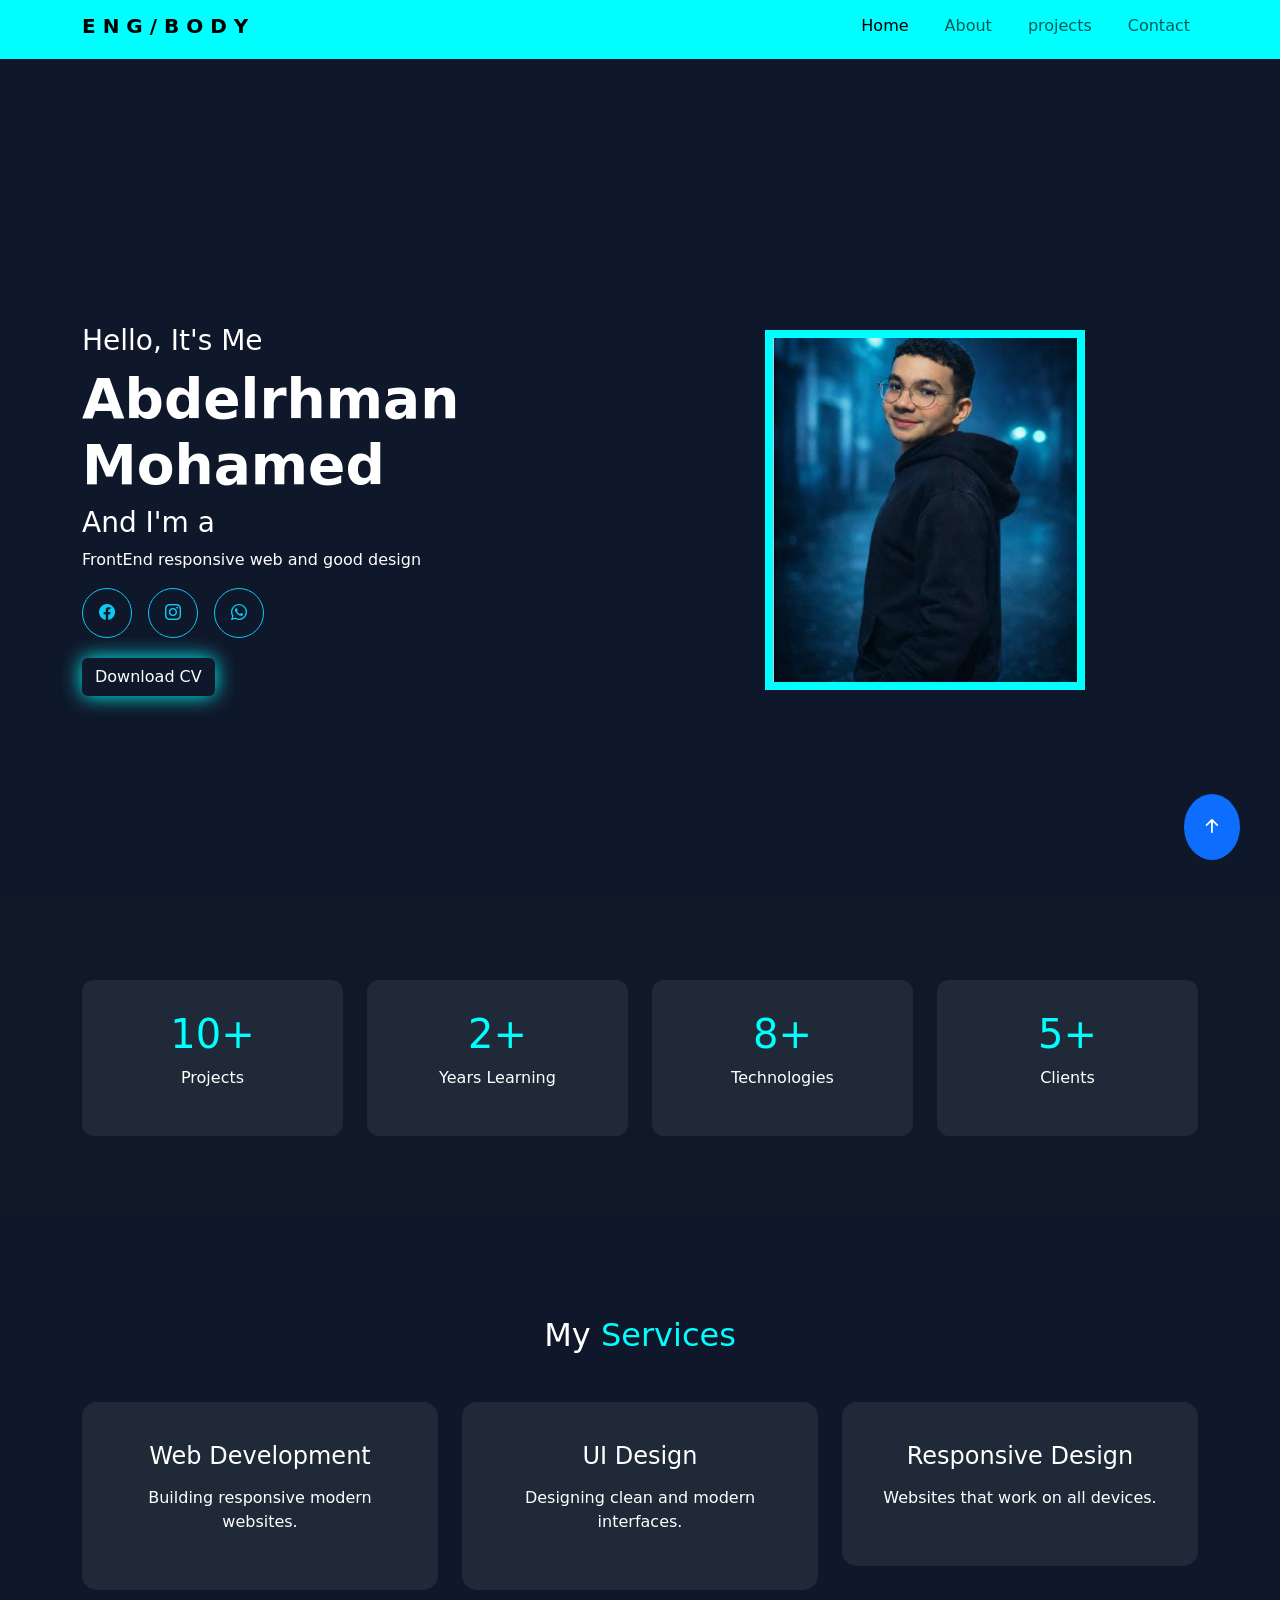
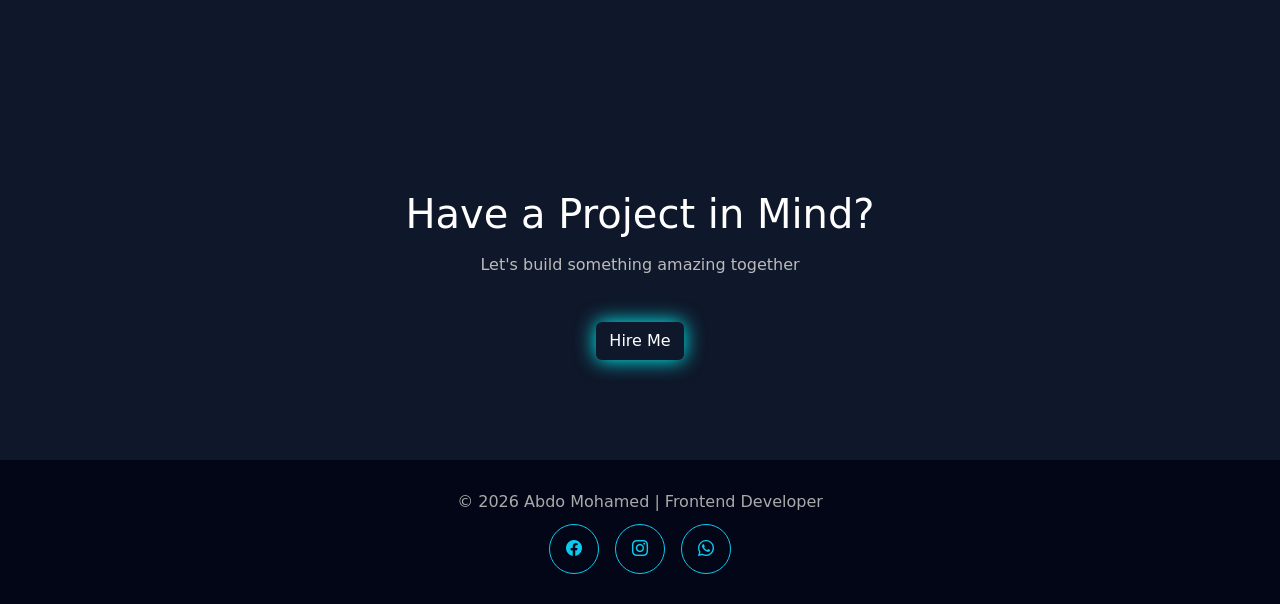
<file: My portofoliio/html/index.html>
<!doctype html>
<html lang="en">

<head>
  <meta charset="UTF-8" />
  <meta name="viewport" content="width=device-width, initial-scale=1" />

  <title>Portfolio</title>

  <link rel="stylesheet" href="style.css" />

  <link rel="stylesheet" href="css/bootstrap.min.css" />
  <link href="https://cdn.jsdelivr.net/npm/bootstrap-icons@1.11.3/font/bootstrap-icons.css" rel="stylesheet">
</head>

<body>


  <nav class="navbar navbar-expand-lg fixed-top">
    <div class="container">
      <h5 class="navbar-brand">E N G / B O D Y</h5>

      <button class="navbar-toggler" data-bs-toggle="collapse" data-bs-target="#menu">
        <span class="navbar-toggler-icon"></span>
      </button>

      <div class="collapse navbar-collapse" id="menu">
        <ul class="navbar-nav ms-auto">
          <h6 class="d-flex">
            <li class="nav-item">
              <a class="nav-link active" href="Home.html">Home</a>
            </li>
            <li class="nav-item">
              <a class="nav-link" href="about.html">About</a>
            </li>
            <li class="nav-item">
              <a class="nav-link" href="projects.html">projects</a>
            </li>

            <li class="nav-item">
              <a class="nav-link" href="contact.html">Contact</a>
            </li>
          </h6>
        </ul>
      </div>
    </div>
  </nav>



  <section class="home">
    <div class="container">
      <div class="row align-items-center">
        <div class="col-md-6">
          <h3>Hello, It's Me</h3>
          <h1>Abdelrhman Mohamed</h1>

          <h3>And I'm a <span class="typing"></span></h3>

          <p>FrontEnd responsive web and good design</p>

          <div class="d-flex  gap-3">
  
  <a href="https://www.facebook.com/profile.php?id=61578994753180" class="btn btn-outline-info rounded-circle d-flex align-items-center justify-content-center" style="width:50px; height:50px;">
    <i class="bi bi-facebook"></i>
  </a>

  <a href="https://www.instagram.com/abdelrhmanelgwily/" class="btn btn-outline-info rounded-circle d-flex align-items-center justify-content-center" style="width:50px; height:50px;">
    <i class="bi bi-instagram"></i>
  </a>

  
  </a>

  <a href="https://wa.me/201143360463?text=Hello%20I%20want%20to%20contact%20you" class="btn btn-outline-info rounded-circle d-flex align-items-center justify-content-center" style="width:50px; height:50px;">
    <i class="bi bi-whatsapp"></i>
  </a>

</div>

          <button class="btn btn-main" style="color: white;">Download CV</button>
        </div>

        <div class="col-md-6 text-center">
          <div class="hexagon">
            <img src="images/WhatsApp Image 2026-03-07 at 4.13.08 PM.jpeg" />
          </div>
        </div>
      </div>
    </div>
  </section>


  <section class="stats">
    <div class="container">
      <div class="row text-center">
        <div class="col-md-3">
          <div class="stat-box">
            <h2>10+</h2>
            <p>Projects</p>
          </div>
        </div>

        <div class="col-md-3">
          <div class="stat-box">
            <h2>2+</h2>
            <p>Years Learning</p>
          </div>
        </div>

        <div class="col-md-3">
          <div class="stat-box">
            <h2>8+</h2>
            <p>Technologies</p>
          </div>
        </div>

        <div class="col-md-3">
          <div class="stat-box">
            <h2>5+</h2>
            <p>Clients</p>
          </div>
        </div>
      </div>
    </div>
  </section>
  <section class="services">
    <div class="container">
      <h2 class="text-center">My <span>Services</span></h2>

      <div class="row mt-5">
        <div class="col-md-4">
          <div class="service-card">
            <i class="bx bx-code"></i>
            <h4>Web Development</h4>
            <p>Building responsive modern websites.</p>
          </div>
        </div>

        <div class="col-md-4">
          <div class="service-card">
            <i class="bx bx-palette"></i>
            <h4>UI Design</h4>
            <p>Designing clean and modern interfaces.</p>
          </div>
        </div>

        <div class="col-md-4">
          <div class="service-card">
            <i class="bx bx-mobile"></i>
            <h4>Responsive Design</h4>
            <p>Websites that work on all devices.</p>
          </div>
        </div>
      </div>
    </div>
  </section>


  <section class="cta">
    <div class="container text-center">
      <h2>Have a Project in Mind?</h2>

      <p>Let's build something amazing together</p>

      <a href="#contact" class="btn btn-main" style="color: white;">Hire Me</a>
    </div>
  </section>
  <footer class="footer">
    <div class="container text-center">
      <p>© 2026 Abdo Mohamed | Frontend Developer</p>

      <div class="d-flex justify-content-center gap-3">
  
  <a href="https://www.facebook.com/profile.php?id=61578994753180" class="btn btn-outline-info rounded-circle d-flex align-items-center justify-content-center" style="width:50px; height:50px;">
    <i class="bi bi-facebook"></i>
  </a>

  <a href="https://www.instagram.com/abdelrhmanelgwily/" class="btn btn-outline-info rounded-circle d-flex align-items-center justify-content-center" style="width:50px; height:50px;">
    <i class="bi bi-instagram"></i>
  </a>

  
  </a>

  <a href="https://wa.me/201143360463?text=Hello%20I%20want%20to%20contact%20you" class="btn btn-outline-info rounded-circle d-flex align-items-center justify-content-center" style="width:50px; height:50px;">
    <i class="bi bi-whatsapp"></i>
  </a>

</div>
    </div>
    <div class="icons_footer">
      <a href="#"><i class="fa-solid fa-phone"></i></a>
      <a href="#"><i class="fa-brands fa-facebook-f"></i></a>
      <a href="#"><i class="fa-brands fa-instagram"></i></a>
      <a href="#"><i class="fa-brands fa-x-twitter"></i></a>
    </div>
  </footer>
  <button id="scrollTopBtn" title="Go to top">
    <i class="bi bi-arrow-up-short"></i>

  <script src="script.js"></script>
  <script src="js/bootstrap.bundle.js"></script>
</body>

</html>
</file>
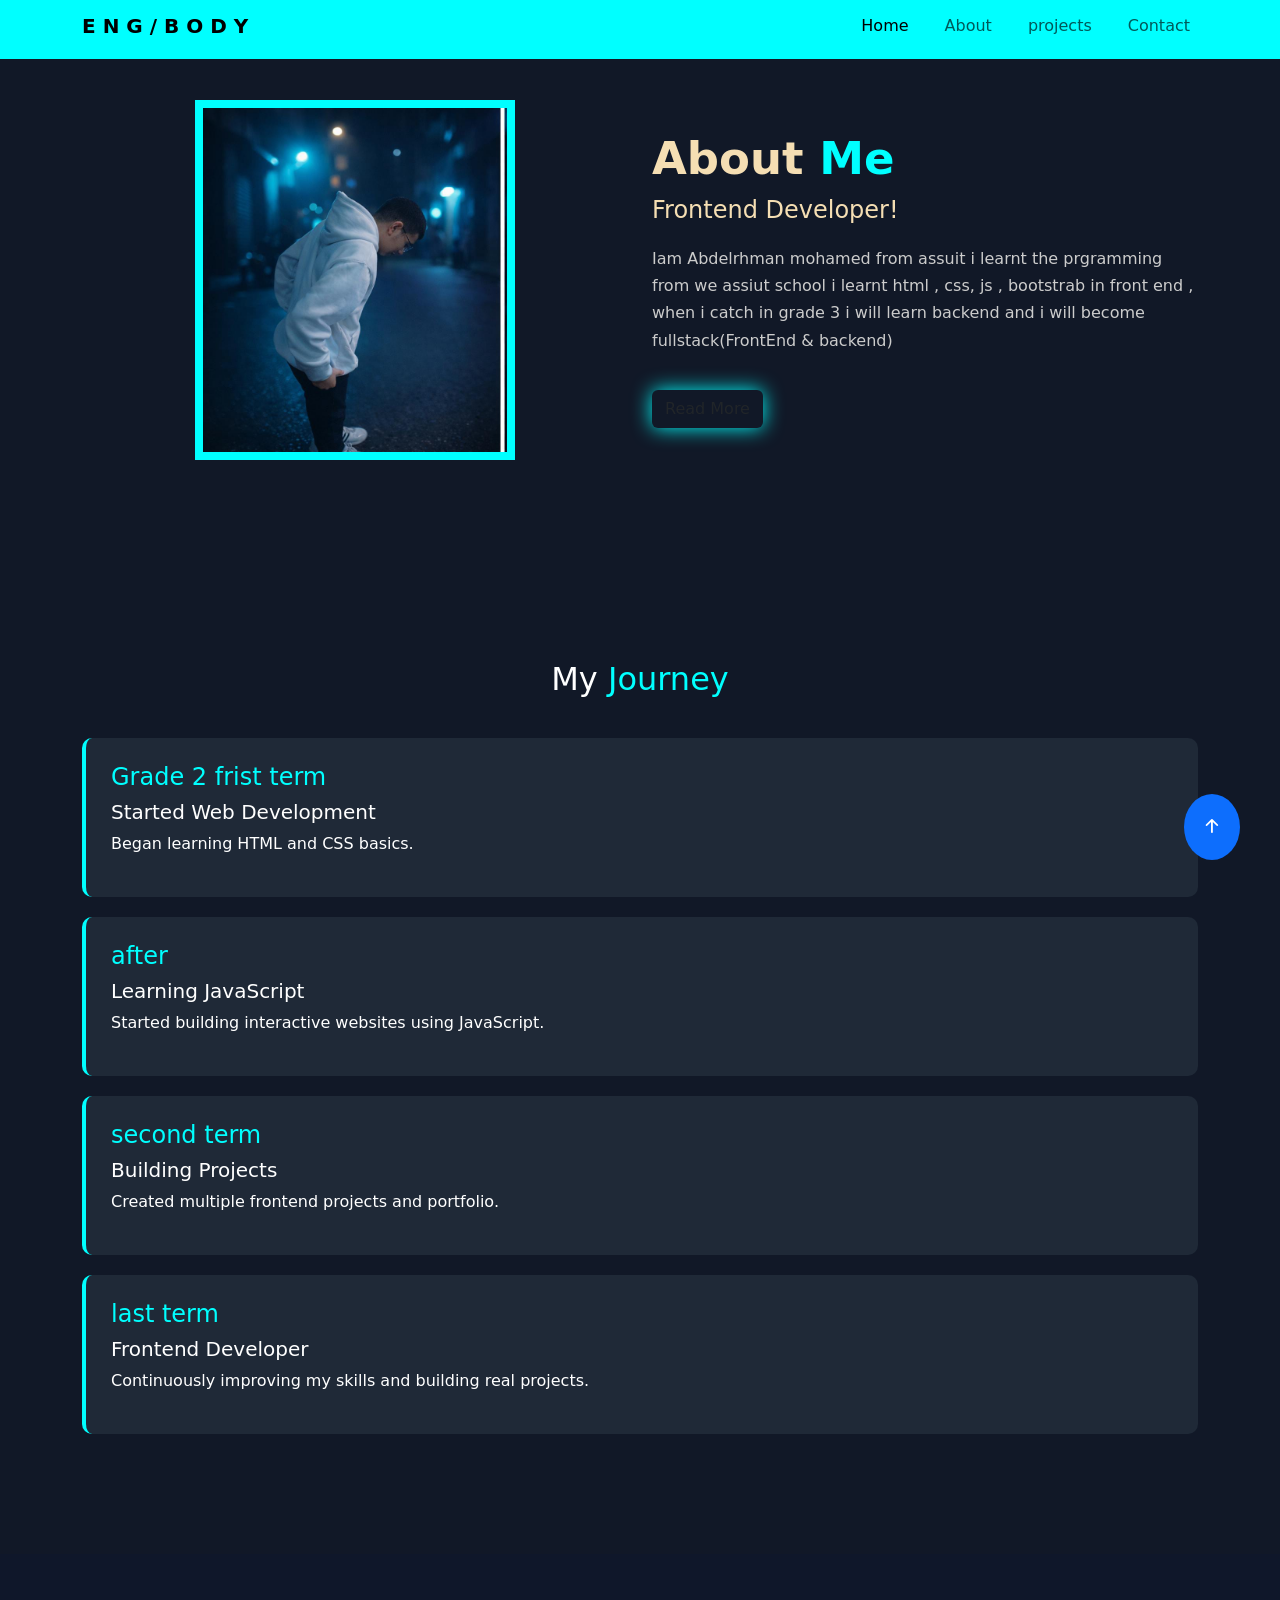
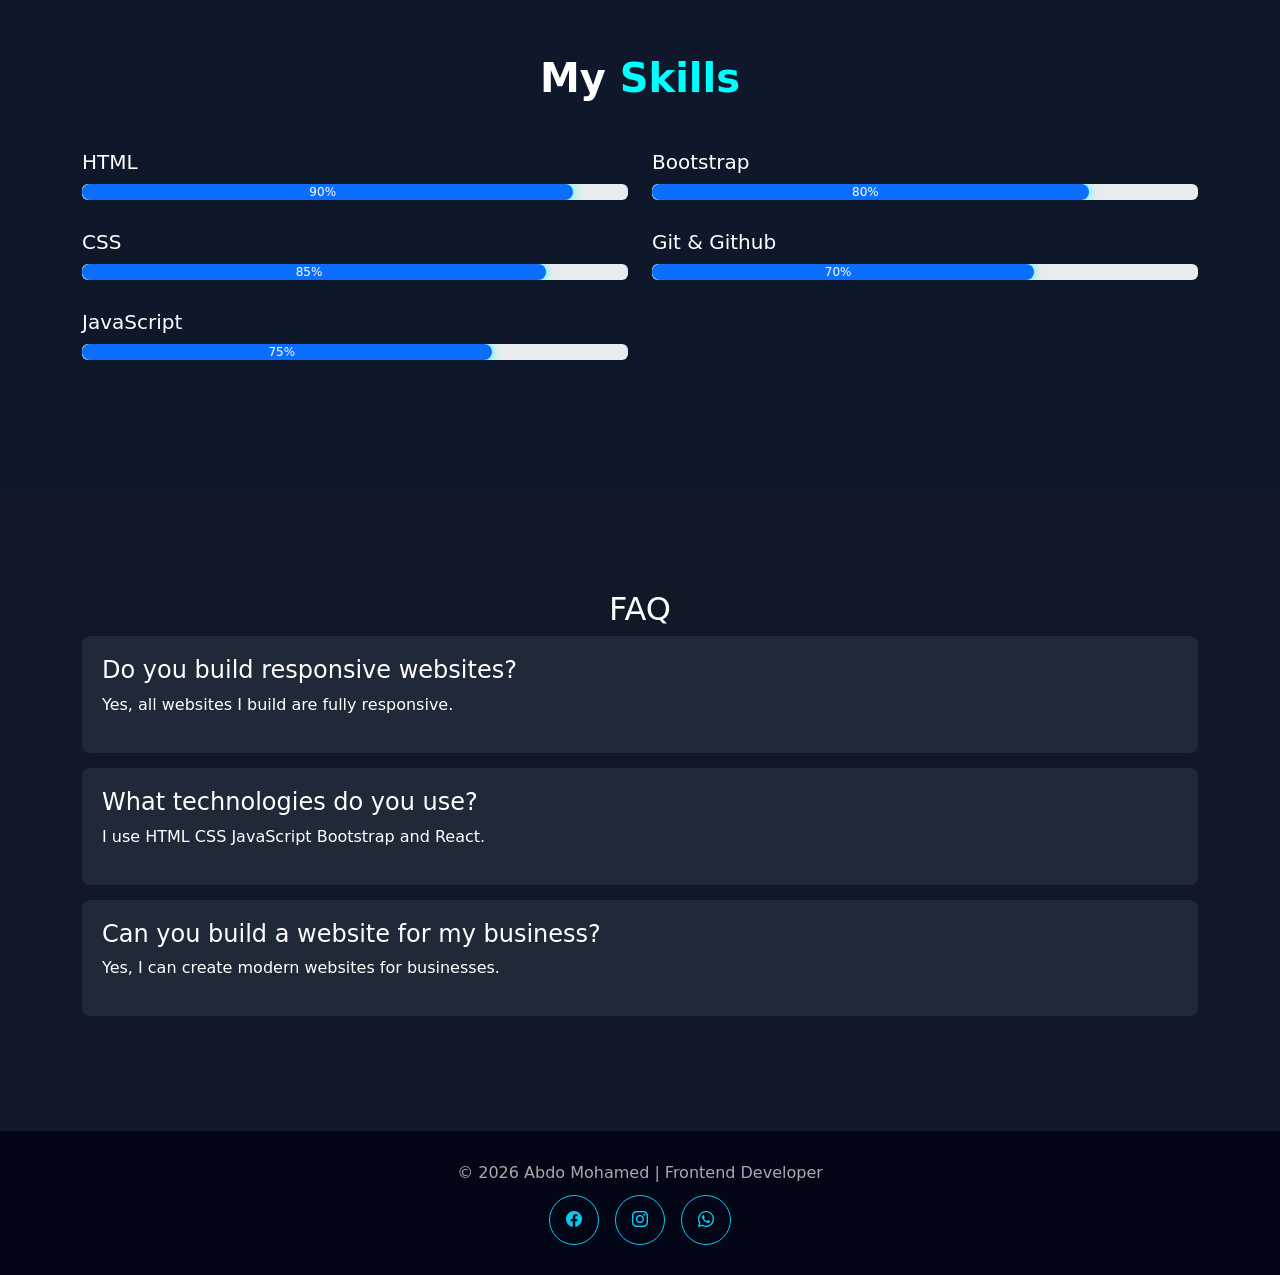
<file: My portofoliio/html/about.html>
<!DOCTYPE html>
<html lang="en">
<head>
    <meta charset="UTF-8">
    <meta name="viewport" content="width=device-width, initial-scale=1.0">
    <title>Document</title>
    <link rel="stylesheet" href="style.css">
    <link rel="stylesheet" href="css/bootstrap.min.css">
    <link href="https://cdn.jsdelivr.net/npm/bootstrap-icons@1.11.3/font/bootstrap-icons.css" rel="stylesheet">
</head>
<body>
    <nav class="navbar navbar-expand-lg fixed-top ">
<div class="container">

<h5 class="navbar-brand">E N  G
    / B O D Y </h5>

<button class="navbar-toggler" data-bs-toggle="collapse" data-bs-target="#menu">
<span class="navbar-toggler-icon"></span>
</button>

<div class="collapse navbar-collapse" id="menu">

<ul class="navbar-nav ms-auto">
<h6 class="d-flex">
    <li class="nav-item"><a class="nav-link active" href="Home.html">Home</a></li>
<li class="nav-item"><a class="nav-link" href="about.html">About</a></li>
<li class="nav-item"><a class="nav-link" href="projects.html">projects</a></li>


<li class="nav-item"><a class="nav-link" href="contact.html">Contact</a></li>

</h6>


</ul>

</div>
</div>
</nav>
    

<section class="about w-100" id="about">

<div class="container">

<div class="row align-items-center">

<div class="col-md-6 text-center">

<div class="about-img">
<img src="images/WhatsApp Image 2026-03-07 at 4.13.22 PM.jpeg">
</div>

</div>

<div class="col-md-6 about-text">

<h2>About <span>Me</span></h2>

<h4>Frontend Developer!</h4>

<p>
Iam Abdelrhman mohamed from assuit i learnt the prgramming from we assiut school i learnt html , css, js , bootstrab
in front end , when i catch in grade 3 i will learn backend and i will become fullstack(FrontEnd & backend)

</p>

<button class="btn btn-main">Read More</button>

</div>

</div>

</div>

</section>
<section class="journey">

<div class="container">

<h2 class="text-center">My <span>Journey</span></h2>

<div class="timeline">

<div class="timeline-item">

<h4>Grade 2  frist term</h4>
<h5>Started Web Development</h5>
<p>Began learning HTML and CSS basics.</p>

</div>

<div class="timeline-item">

<h4>after </h4>
<h5>Learning JavaScript</h5>
<p>Started building interactive websites using JavaScript.</p>

</div>

<div class="timeline-item">

<h4>second term</h4>
<h5>Building Projects</h5>
<p>Created multiple frontend projects and portfolio.</p>

</div>

<div class="timeline-item">

<h4>last term</h4>
<h5>Frontend Developer</h5>
<p>Continuously improving my skills and building real projects.</p>

</div>

</div>

</div>

</section>


<section class="skills" id="skills">

<div class="container">

<h2 class="text-center">My <span>Skills</span></h2>

<div class="row mt-5">

<div class="col-md-6">

<div class="skill">
<h5>HTML</h5>
<div class="progress">
<div class="progress-bar html">90%</div>
</div>
</div>

<div class="skill">
<h5>CSS</h5>
<div class="progress">
<div class="progress-bar css">85%</div>
</div>
</div>

<div class="skill">
<h5>JavaScript</h5>
<div class="progress">
<div class="progress-bar js">75%</div>
</div>
</div>

</div>

<div class="col-md-6">

<div class="skill">
<h5>Bootstrap</h5>
<div class="progress">
<div class="progress-bar bootstrap">80%</div>
</div>
</div>


<div class="skill">
<h5>Git & Github</h5>
<div class="progress">
<div class="progress-bar git">70%</div>
</div>
</div>

</div>

</div>

</div>

</section>
<section class="faq">

<div class="container">

<h2 class="text-center">FAQ</h2>

<div class="faq-item">
<h4>Do you build responsive websites?</h4>
<p>Yes, all websites I build are fully responsive.</p>
</div>

<div class="faq-item">
<h4>What technologies do you use?</h4>
<p>I use HTML CSS JavaScript Bootstrap and React.</p>
</div>

<div class="faq-item">
<h4>Can you build a website for my business?</h4>
<p>Yes, I can create modern websites for businesses.</p>
</div>

</div>

</section>

<footer class="footer">
    <div class="container text-center">
      <p>© 2026 Abdo Mohamed | Frontend Developer</p>

      <div class="d-flex justify-content-center gap-3">
  
  <a href="https://www.facebook.com/profile.php?id=61578994753180" class="btn btn-outline-info rounded-circle d-flex align-items-center justify-content-center" style="width:50px; height:50px;">
    <i class="bi bi-facebook"></i>
  </a>

  <a href="https://www.instagram.com/abdelrhmanelgwily/" class="btn btn-outline-info rounded-circle d-flex align-items-center justify-content-center" style="width:50px; height:50px;">
    <i class="bi bi-instagram"></i>
  </a>

  
  </a>

  <a href="https://wa.me/201143360463?text=Hello%20I%20want%20to%20contact%20you" class="btn btn-outline-info rounded-circle d-flex align-items-center justify-content-center" style="width:50px; height:50px;">
    <i class="bi bi-whatsapp"></i>
  </a>

</div>
    </div>
    <div class="icons_footer">
      <a href="#"><i class="fa-solid fa-phone"></i></a>
      <a href="#"><i class="fa-brands fa-facebook-f"></i></a>
      <a href="#"><i class="fa-brands fa-instagram"></i></a>
      <a href="#"><i class="fa-brands fa-x-twitter"></i></a>
    </div>
  </footer>
  <button id="scrollTopBtn" title="Go to top">
    <i class="bi bi-arrow-up-short"></i>
    <script src="script.js"></script>
<script src="js/bootstrap.bundle.js"></script>
</body>
</html>
</file>
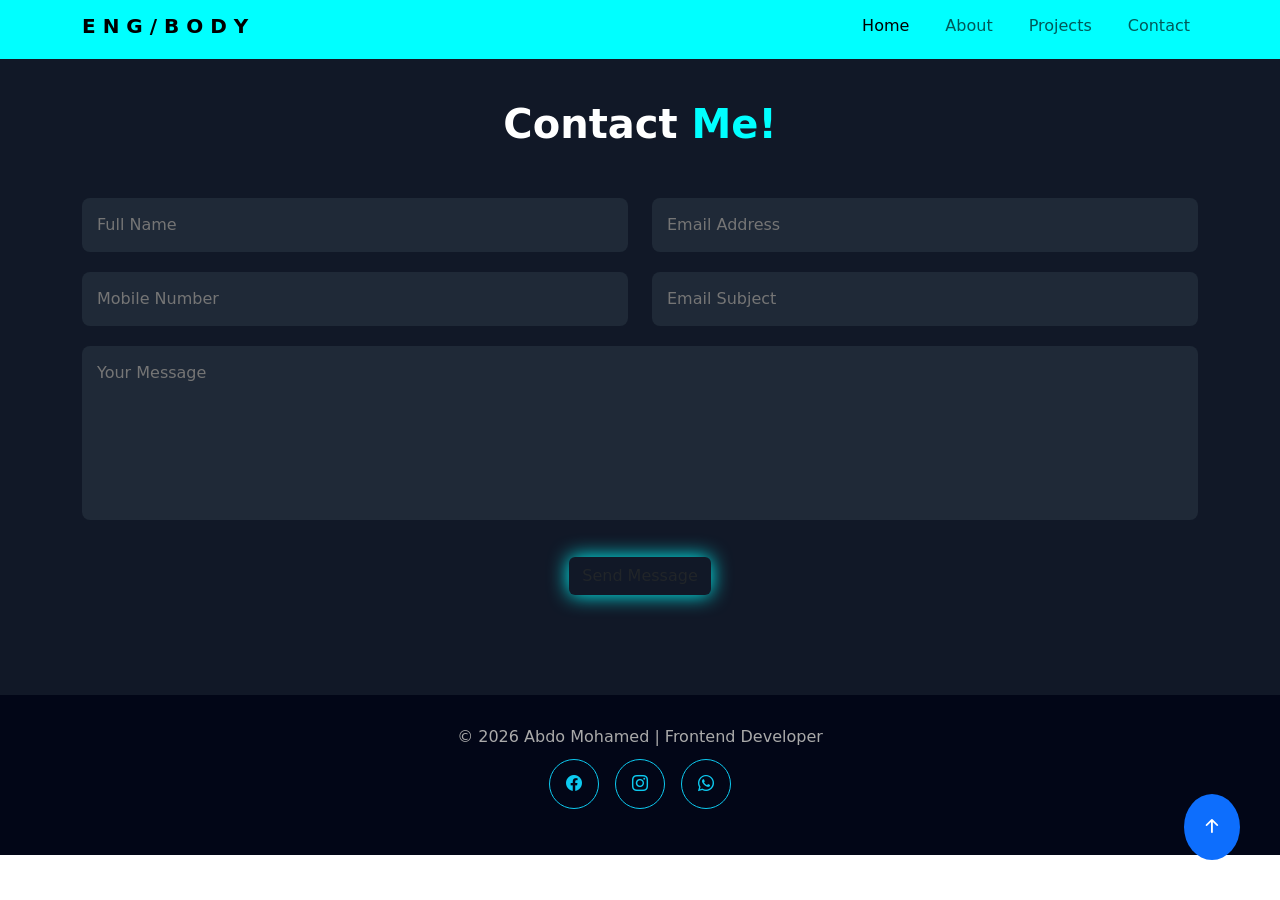
<file: My portofoliio/html/contact.html>
<!DOCTYPE html>
<html lang="en">
<head>
    <meta charset="UTF-8">
    <meta name="viewport" content="width=device-width, initial-scale=1.0">
    <title>Document</title>
    <link rel="stylesheet" href="style.css">
    <link rel="stylesheet" href="css/bootstrap.min.css">
    <link href="https://cdn.jsdelivr.net/npm/bootstrap-icons@1.11.3/font/bootstrap-icons.css" rel="stylesheet">
    <link href="https://cdn.jsdelivr.net/npm/bootstrap-icons@1.11.3/font/bootstrap-icons.css" rel="stylesheet">
  </head>
<body>
    
    <nav class="navbar navbar-expand-lg fixed-top">
        <div class="container">
            <h5 class="navbar-brand">E N  G / B O D Y</h5>

            <button class="navbar-toggler" data-bs-toggle="collapse" data-bs-target="#menu">
                <span class="navbar-toggler-icon"></span>
            </button>

            <div class="collapse navbar-collapse" id="menu">
                <ul class="navbar-nav ms-auto">
                    <h6 class="d-flex">
                        <li class="nav-item"><a class="nav-link active" href="Home.html">Home</a></li>
                        <li class="nav-item"><a class="nav-link" href="about.html">About</a></li>
                        <li class="nav-item"><a class="nav-link" href="projects.html">Projects</a></li>
                        <li class="nav-item"><a class="nav-link" href="contact.html">Contact</a></li>
                    </h6>
                </ul>
            </div>
        </div>
    </nav>

    
    <section class="contact" id="contact">
        <div class="container">
            <h2 class="text-center">Contact <span>Me!</span></h2>

            <form>
                <div class="row">
                    <div class="col-md-6">
                        <input type="text" id="name" placeholder="Full Name">
                    </div>

                    <div class="col-md-6">
                        <input type="email" id="email" placeholder="Email Address">
                    </div>

                    <div class="col-md-6">
                        <input type="number" id="mobile" placeholder="Mobile Number">
                    </div>

                    <div class="col-md-6">
                        <input type="text" id="subject" placeholder="Email Subject">
                    </div>
                </div>

                <textarea id="message" rows="6" placeholder="Your Message"></textarea>

                <button type="button" class="btn btn-main" onclick="validateForm()">Send Message</button>
            </form>
        </div>
    </section>

    
    <footer class="footer">
        <div class="container text-center">
            <p>© 2026 Abdo Mohamed | Frontend Developer</p>

            <div class="d-flex justify-content-center gap-3">
                <a href="https://www.facebook.com/profile.php?id=61578994753180" class="btn btn-outline-info rounded-circle d-flex align-items-center justify-content-center" style="width:50px; height:50px;">
                    <i class="bi bi-facebook"></i>
                </a>

                <a href="https://www.instagram.com/abdelrhmanelgwily/" class="btn btn-outline-info rounded-circle d-flex align-items-center justify-content-center" style="width:50px; height:50px;">
                    <i class="bi bi-instagram"></i>
                </a>

                <a href="https://wa.me/201143360463?text=Hello%20I%20want%20to%20contact%20you" class="btn btn-outline-info rounded-circle d-flex align-items-center justify-content-center" style="width:50px; height:50px;">
                    <i class="bi bi-whatsapp"></i>
                </a>
            </div>

            <div class="icons_footer mt-3">
                <a href="#"><i class="fa-solid fa-phone"></i></a>
                <a href="#"><i class="fa-brands fa-facebook-f"></i></a>
                <a href="#"><i class="fa-brands fa-instagram"></i></a>
                <a href="#"><i class="fa-brands fa-x-twitter"></i></a>
            </div>
        </div>
    </footer>
    <button id="scrollTopBtn" title="Go to top">
    <i class="bi bi-arrow-up-short"></i>
</button>

    <script>
        function validateForm() {
            let name = document.getElementById("name").value.trim();
            let email = document.getElementById("email").value.trim();
            let message = document.getElementById("message").value.trim();

            if (name === "" || email === "" || message === "") {
                alert("Please fill all required fields!");
                return false;
            }

           
            let emailPattern = /^[^\s@]+@[^\s@]+\.[^\s@]+$/;
            if (!emailPattern.test(email)) {
                alert("Please enter a valid email address!");
                return false;
            }

            alert("Message Sent Successfully 🚀");
        }
        
    </script>
   

    <script src="script.js"></script>
  </body>
</html>
</file>
<file: My portofoliio/html/style.css>
body{
background:#0f172a;
color:white;
font-family:Arial;
}


 nav{
    background-color:#00ffff;
    ;
 }

.navbar-brand{
color:white;
font-size:24px;
font-weight:bold;
}

.nav-link{
color:white;
margin-left:20px;
transition:.3s;
}

.nav-link:hover{
color:#00ffff;
}



.home{
padding-top:120px;
min-height:100vh;
display:flex;
align-items:center;
background-color: #0f172a;
color: white;
}

.home h1{
font-size:55px;
font-weight:bold;
}

.home h3 span{
color:#00ffff;
}



.social a{
display:inline-flex;
width:40px;
height:40px;
border:2px solid #00ffff;
border-radius:50%;
align-items:center;
justify-content:center;
margin-right:10px;
color:#00ffff;
transition:.4s;
}

.social a:hover{
background:#00ffff;
color:#111;
transform:scale(1.2);
}



.btn-main{
background:#00ffff;
border:none;
padding:12px 30px;
border-radius:30px;
margin-top:20px;
box-shadow:0 0 20px #00ffff;
transition:.4s;
color: white
}

.btn-main:hover{
transform:scale(1.1);
}



.hexagon{
width:320px;
height:360px;
background:#00ffff;

padding:8px;
margin:auto;
}

.hexagon img{
width:100%;
height:100%;
object-fit:cover;

}

.about{
padding:100px 0;
background:#111827;
width: 100%;
color: wheat;
}

.about h2{
font-size:45px;
font-weight:bold;
margin-bottom:10px;
}

.about h2 span{
color:#00ffff;
}

.about h4{
margin-bottom:20px;
}

.about p{
color:#ccc;
line-height:1.7;
}



.about-img{
width:320px;
height:360px;
background:#00ffff;


padding:8px;
margin:auto;
transition:0.5s;
}

.about-img img{
width:100%;
height:100%;
object-fit:cover;

}



.about-img:hover{
transform:scale(1.05);
box-shadow:0 0 40px #00ffff;
}



.about-text{
animation:fadeIn 1.5s ease;
}

@keyframes fadeIn{
0%{
opacity:0;
transform:translateY(40px);
}

100%{
opacity:1;
transform:translateY(0);
}
}

.skills{
padding:100px 0;
background:#0f172a;
color: white  ;
}

.skills h2{
font-size:40px;
font-weight:bold;
}

.skills h2 span{
color:#00ffff;
}

.skill{
margin-bottom:30px;
}

.skill h5{
margin-bottom:10px;
}

.progress{
height:12px;
background:#1f2937;
border-radius:20px;
overflow:hidden;
}

.progress-bar{
height:100%;
background:#00ffff;
text-align:right;
padding-right:10px;
font-size:12px;
line-height:12px;
border-radius:20px;
box-shadow:0 0 10px #00ffff;
transition:1s;
}

.html{
width:90%;
}

.css{
width:85%;
}

.js{
width:75%;
}

.bootstrap{
width:80%;
}

.react{
width:65%;
}

.git{
width:70%;
}



.skill:hover .progress-bar{
background:#00e1ff;
box-shadow:0 0 20px #00ffff;
}


.contact{
padding:100px 0;
background:#111827;
text-align:center;
color: white;
}

.contact h2{
font-size:40px;
font-weight:bold;
margin-bottom:40px;
}

.contact h2 span{
color:#00ffff;
}



.contact input,
.contact textarea{
width:100%;
padding:15px;
margin:10px 0;
background:#1f2937;
border:none;
outline:none;
border-radius:8px;
color:white;
transition:0.3s;
}



.contact input:focus,
.contact textarea:focus{
box-shadow:0 0 15px #00ffff;
}

.contact textarea{
resize:none;
}


.contact .btn-main{
margin-top:20px;
}


.projects{
padding:100px 0;
background:#0f172a;
color: white;
height: 100%;
}

.projects h2{
font-size:40px;
font-weight:bold;
}

.projects h2 span{
color:#00ffff;
}



.project-card{
position:relative;
overflow:hidden;
border-radius:15px;
cursor:pointer;
}

.project-card img{
width:100%;
display:block;
transition:0.5s;
}



.project-layer{
position:absolute;
bottom:0;
left:0;
width:100%;
height:100%;
background:linear-gradient(transparent,#00ffff);
display:flex;
flex-direction:column;
justify-content:center;
align-items:center;
text-align:center;
opacity:0;
transition:0.5s;
padding:20px;
}



.project-card:hover img{
transform:scale(1.1);
}

.project-card:hover .project-layer{
opacity:1;
}



.project-layer h4{
font-size:22px;
margin-bottom:10px;
}

.project-layer p{
font-size:14px;
margin-bottom:15px;
}


.tech-stack{
padding:100px 0;
background:#111827;
color: wheat;
}

.tech-stack h2{
font-size:40px;
font-weight:bold;
}

.tech-stack h2 span{
color:#00ffff;
}



.tech-card{
background:#1f2937;
padding:30px;
border-radius:15px;
transition:0.4s;
cursor:pointer;
}



.tech-card i{
font-size:50px;
color:#00ffff;
margin-bottom:10px;
}



.tech-card:hover{
transform:translateY(-10px);
box-shadow:0 0 25px #00ffff;
background:#00ffff;
}

.tech-card:hover i,
.tech-card:hover h5{
color:#111;
}


.stats{
padding:80px 0;
background:#111827;
color: white;
}

.stat-box{
background:#1f2937;
padding:30px;
border-radius:12px;
transition:.4s;
}

.stat-box h2{
color:#00ffff;
font-size:40px;
}

.stat-box:hover{
transform:translateY(-8px);
box-shadow:0 0 20px #00ffff;
}


.cta{
padding:100px 0;
background:#0f172a;
text-align:center;
color: white;
}

.cta h2{
font-size:40px;
margin-bottom:15px;
}

.cta p{
color:#bbb;
margin-bottom:25px;
}
.footer{
background:#020617;
padding:30px 0;
text-align:center;
}

.footer p{
color:#aaa;
margin-bottom:10px;
}


.services{
padding:100px 0;
background:#0f172a;
color: white;
}

.services h2 span{
color:#00ffff;
}



.service-card{
background:#1f2937;
padding:40px;
border-radius:15px;
text-align:center;
transition:0.4s;
cursor:pointer;
}


.service-card i{
font-size:50px;
color:#00ffff;
margin-bottom:15px;
}



.service-card h4{
margin-bottom:15px;
}


.service-card:hover{
transform:translateY(-10px);
box-shadow:0 0 25px #00ffff;
background:#00ffff;
}



.service-card:hover h4,
.service-card:hover p,
.service-card:hover i{
color:#111;
}
.journey{
padding:100px 0;
background:#111827;
color: white;
}

.journey h2 span{
color:#00ffff;
}

.timeline{
margin-top:40px;
}

.timeline-item{
background:#1f2937;
padding:25px;
border-radius:10px;
margin-bottom:20px;
border-left:4px solid #00ffff;
transition:0.3s;
}

.timeline-item h4{
color:#00ffff;
}

.timeline-item:hover{
transform:translateX(10px);
box-shadow:0 0 15px #00ffff;
}
.featured-project{
padding:100px 0;
background:#111827;
color: white;
}

.featured-project span{
color:#00ffff;
}

.featured-img{
border-radius:10px;
transition:0.4s;
}

.featured-img:hover{
transform:scale(1.05);
box-shadow:0 0 20px #00ffff;
}
.process{
padding:100px 0;
background:#0f172a;
color: white;
}

.process span{
color:#00ffff;
}

.process-card{
background:#1f2937;
padding:30px;
border-radius:10px;
transition:0.3s;
}

.process-card h4{
color:#00ffff;
font-size:35px;
}

.process-card:hover{
transform:translateY(-8px);
box-shadow:0 0 15px #00ffff;
}
.faq{
padding:100px 0;
background:#111827;
color: white;
}

.faq-item{
background:#1f2937;
padding:20px;
margin-bottom:15px;
border-radius:8px;
}

#scrollTopBtn {
    
    position: fixed;
    bottom: 40px;
    right: 40px;
    z-index: 99;
    font-size: 24px;
    border: none;
    outline: none;
    background-color: #0d6efd;
    color: white;
    cursor: pointer;
    padding: 12px 16px;
    border-radius: 50%;
    transition: background-color 0.3s;
}

#scrollTopBtn:hover {
    background-color: #0056b3;
}
#scrollTopBtn {
    
    position: fixed;
    bottom: 40px;
    right: 40px;
    font-size: 28px;
    background-color: #0d6efd;
    color: white;
    border: none;
    border-radius: 50%;
    padding: 12px 14px;
    cursor: pointer;
    z-index: 99;
}
</file>
